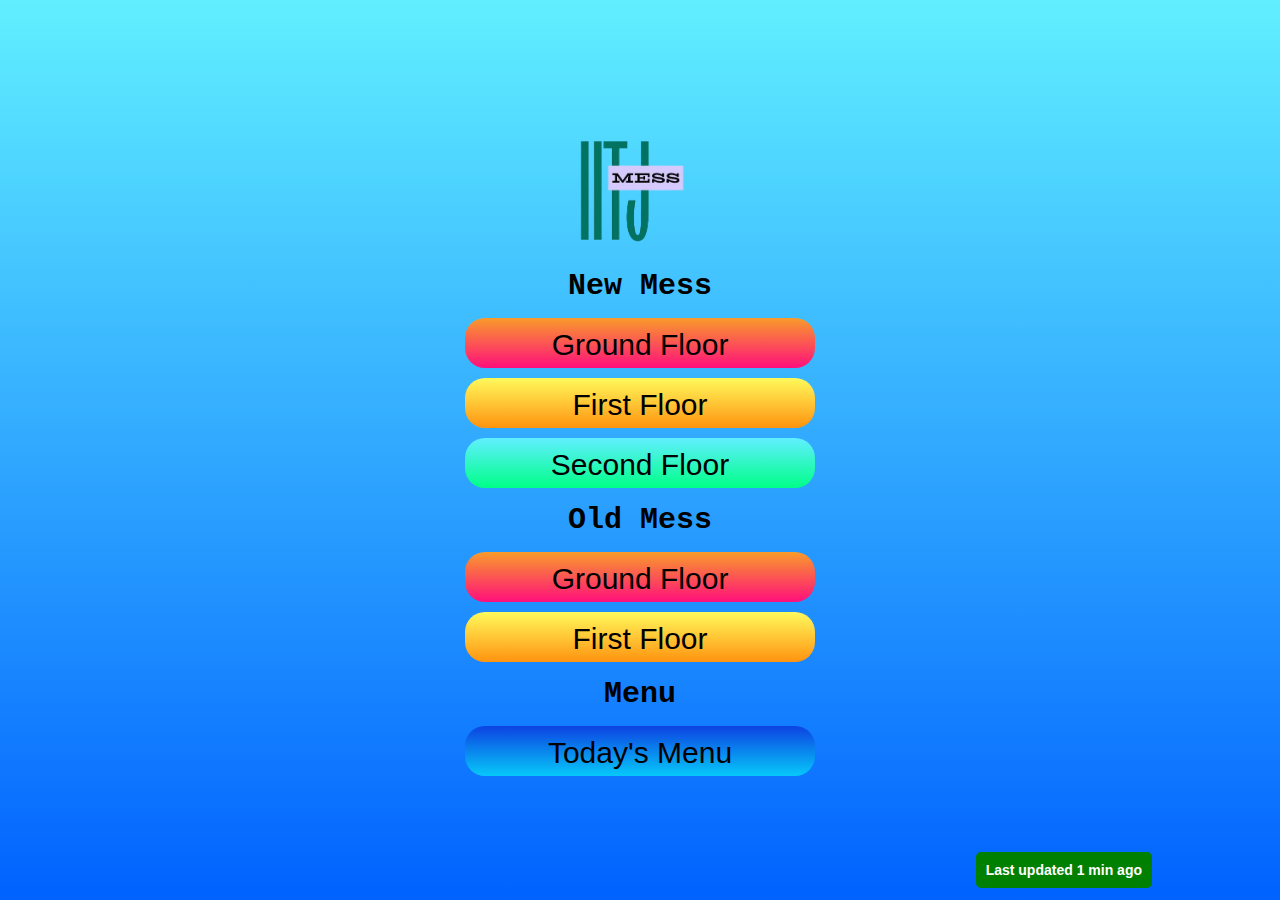
<file: index.html>
<!DOCTYPE html>
<html lang="en">
<head>
    <meta charset="UTF-8">
    <meta name="viewport" content="width=device-width, initial-scale=1.0">
    <title>IITJ Menu</title>
    <link rel="stylesheet" href="style.css">
    <link rel="icon" href="removebg.png" type="image/icon type">
</head>
<body>
<div class="container">
    <div class="logo"></div>
    <div class="texts">New Mess</div>
    <div class="floors1">
        <button class="newfloor0"><span>Ground Floor</span></button>
        <button class="newfloor1"><span>First Floor</span></button>
        <button class="newfloor2"><span>Second Floor</span></button>
    </div>
    
    <div class="texts">Old Mess</div>
    <div class="floors2">
        <button class="oldfloor0"><span>Ground Floor</span></button>
        <button class="oldfloor1"><span>First Floor</span></button>
    </div>

    <div class="texts">Menu</div>
 
    <button class="menu" onclick="location.href='menu.html';"><span>Today's Menu</span></button>
</div>
<div class="footer">
    <div class="last-updated">
        Last updated 1 min ago
    </div>
</div>
<script src="script.js"></script>
</body>
</html>
</file>
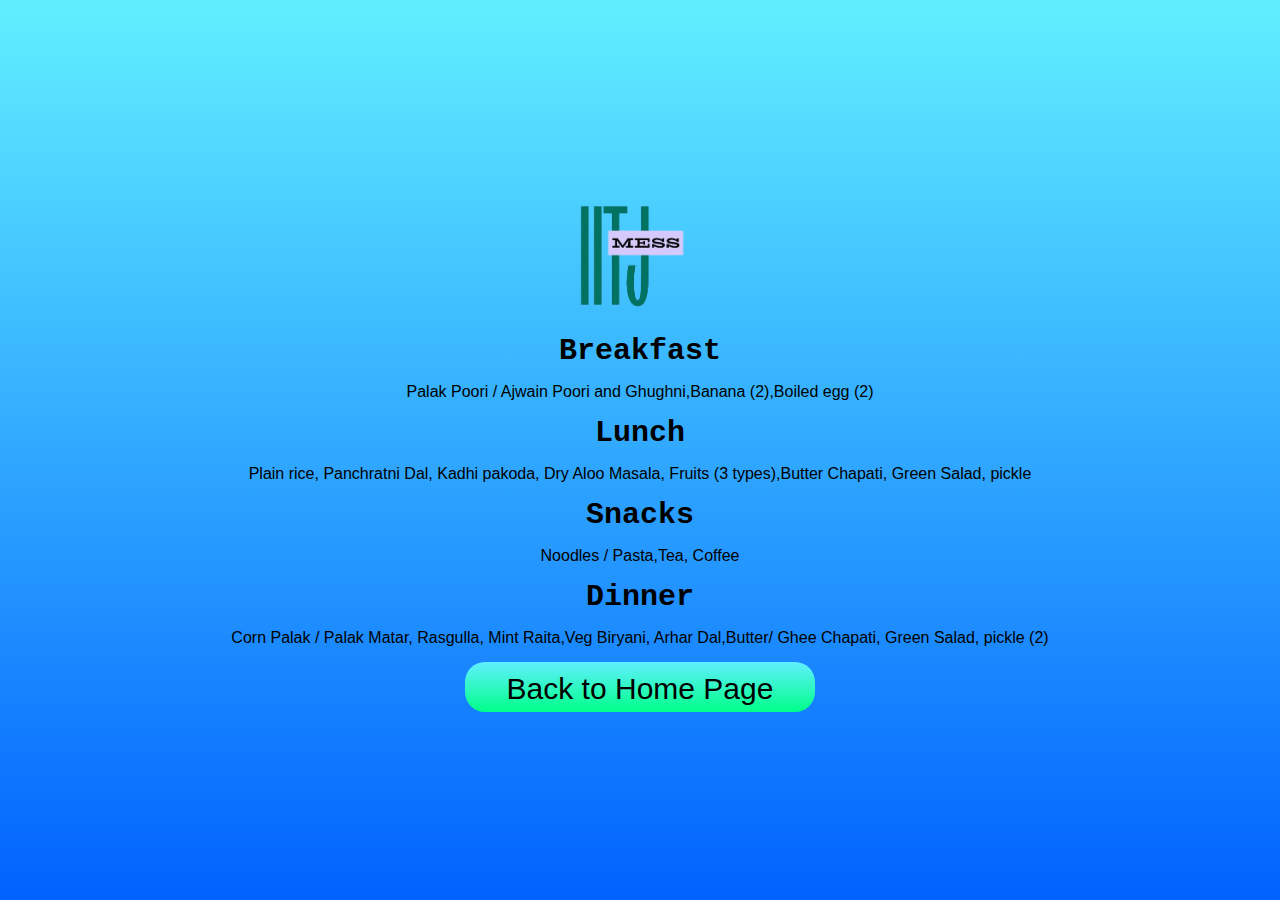
<file: menu.html>
<!DOCTYPE html>
<html lang="en">
<head>
    <meta charset="UTF-8">
    <meta name="viewport" content="width=device-width, initial-scale=1.0">
    <title>IITJ Menu</title>
    <link rel="stylesheet" href="style.css">
    <link rel="icon" href="removebg.png" type="image/icon type">
</head>
<body>
    <div class="container">
    <div class="logo"></div>
    <div class="texts">Breakfast</div>
    <div class="text2">Palak Poori / Ajwain Poori and Ghughni,Banana (2),Boiled egg (2)</div>
    <div class="texts">Lunch </div>
    <div class="text2">Plain rice, Panchratni Dal, Kadhi pakoda, Dry Aloo Masala, Fruits (3 types),Butter Chapati, Green Salad, pickle</div>
    <div class="texts">Snacks</div>
    <div class="text2">Noodles / Pasta,Tea, Coffee</div>
    <div class="texts">Dinner</div>
    <div class="text2">Corn Palak / Palak Matar, Rasgulla, Mint Raita,Veg Biryani, Arhar Dal,Butter/ Ghee Chapati, Green Salad, pickle (2)</div>
    <button class="menu1" onclick="location.href='index.html';"><span>Back to Home Page</span></button>
    </div>
</body>
</html>
</file>
<file: style.css>
* {
    margin: 0;
    padding: 0;
    font-family: Arial, Helvetica, sans-serif;
    box-sizing: border-box;
}

body {
    background: linear-gradient(90deg, hsla(217, 100%, 50%, 1) 0%, hsla(186, 100%, 69%, 1) 100%);
    background: -moz-linear-gradient(90deg, hsla(217, 100%, 50%, 1) 0%, hsla(186, 100%, 69%, 1) 100%);
    background: -webkit-linear-gradient(90deg, hsla(217, 100%, 50%, 1) 0%, hsla(186, 100%, 69%, 1) 100%);
    filter: progid: DXImageTransform.Microsoft.gradient(startColorstr="#0061FF", endColorstr="#60EFFF", GradientType=1);
}

.newmess {
    font-size: 30px;
    width: calc(100%-100px);
    height: 500px;
    display: flex;
    justify-content: center;
    align-items: center;
}

.container {
    display: flex;
    flex-direction: column;
    gap: 15px;
    justify-content: center;
    align-items: center;
    height: 100vh;
}

.texts {
    font-family: 'Courier New', Courier, monospace;
    font-size: 30px;
    font-weight: 700;
}

.texts2 {
    font-family: Impact, Haettenschweiler, 'Arial Narrow Bold', sans-serif;
    font-size: 20px;
    font-weight: 700;
}

.newfloor2 {
    background: linear-gradient(90deg, hsla(152, 100%, 50%, 1) 0%, hsla(186, 100%, 69%, 1) 100%);
    background: -moz-linear-gradient(90deg, hsla(152, 100%, 50%, 1) 0%, hsla(186, 100%, 69%, 1) 100%);
    background: -webkit-linear-gradient(90deg, hsla(152, 100%, 50%, 1) 0%, hsla(186, 100%, 69%, 1) 100%);
    filter: progid: DXImageTransform.Microsoft.gradient(startColorstr="#00FF87", endColorstr="#60EFFF", GradientType=1);
    font-size: 30px;
    font-family: 'Trebuchet MS', 'Lucida Sans Unicode', 'Lucida Grande', 'Lucida Sans', Arial, sans-serif;
    border-radius: 20px;
    width: 350px;
    height: 50px;
}

.newfloor0, .oldfloor0 {
    background: linear-gradient(90deg, hsla(333, 100%, 53%, 1) 0%, hsla(33, 94%, 57%, 1) 100%);
    background: -moz-linear-gradient(90deg, hsla(333, 100%, 53%, 1) 0%, hsla(33, 94%, 57%, 1) 100%);
    background: -webkit-linear-gradient(90deg, hsla(333, 100%, 53%, 1) 0%, hsla(33, 94%, 57%, 1) 100%);
    filter: progid: DXImageTransform.Microsoft.gradient(startColorstr="#FF0F7B", endColorstr="#F89B29", GradientType=1);
    font-size: 30px;
    font-family: 'Trebuchet MS', 'Lucida Sans Unicode', 'Lucida Grande', 'Lucida Sans', Arial, sans-serif;
    border-radius: 20px;
    width: 350px;
    height: 50px;
}

.newfloor1, .oldfloor1 {
    font-size: 30px;
    font-family: 'Trebuchet MS', 'Lucida Sans Unicode', 'Lucida Grande', 'Lucida Sans', Arial, sans-serif;
    border-radius: 20px;
    width: 350px;
    height: 50px;
    background: linear-gradient(90deg, hsla(33, 100%, 53%, 1) 0%, hsla(58, 100%, 68%, 1) 100%);
    background: -moz-linear-gradient(90deg, hsla(33, 100%, 53%, 1) 0%, hsla(58, 100%, 68%, 1) 100%);
    background: -webkit-linear-gradient(90deg, hsla(33, 100%, 53%, 1) 0%, hsla(58, 100%, 68%, 1) 100%);
    filter: progid: DXImageTransform.Microsoft.gradient(startColorstr="#FF930F", endColorstr="#FFF95B", GradientType=1);
}

.menu {
    font-size: 30px;
    font-family: 'Trebuchet MS', 'Lucida Sans Unicode', 'Lucida Grande', 'Lucida Sans', Arial, sans-serif;
    border-radius: 20px;
    width: 350px;
    height: 50px;
    background: linear-gradient(90deg, hsla(192, 95%, 50%, 1) 0%, hsla(225, 89%, 47%, 1) 100%);
    background: -moz-linear-gradient(90deg, hsla(192, 95%, 50%, 1) 0%, hsla(225, 89%, 47%, 1) 100%);
    background: -webkit-linear-gradient(90deg, hsla(192, 95%, 50%, 1) 0%, hsla(225, 89%, 47%, 1) 100%);
    filter: progid: DXImageTransform.Microsoft.gradient(startColorstr="#07C8F9", endColorstr="#0D41E1", GradientType=1);
}
.menu1{
    font-size: 30px;
    font-family: 'Trebuchet MS', 'Lucida Sans Unicode', 'Lucida Grande', 'Lucida Sans', Arial, sans-serif;
    border-radius: 20px;
    width: 350px;
    height: 50px;
    background: linear-gradient(90deg, hsla(152, 100%, 50%, 1) 0%, hsla(186, 100%, 69%, 1) 100%);
    background: -moz-linear-gradient(90deg, hsla(152, 100%, 50%, 1) 0%, hsla(186, 100%, 69%, 1) 100%);
    background: -webkit-linear-gradient(90deg, hsla(152, 100%, 50%, 1) 0%, hsla(186, 100%, 69%, 1) 100%);
    filter: progid: DXImageTransform.Microsoft.gradient(startColorstr="#07C8F9", endColorstr="#0D41E1", GradientType=1);
}

.floors1, .floors2 {
    display: flex;
    flex-direction: column;
    gap: 10px;
    justify-content: center;
    align-items: center;
}

.logo {
    background-size: contain;
    background-repeat: no-repeat;
    width: 150px;
    height: 130px;
    cursor: pointer;
    background-image: url("removebg.png");
}

.footer {
    display: flex;
    align-items: center;
    justify-content: right;
    position: fixed;
    bottom: 0;
    width: 100%;
    height: 22px;
    font-family: monospace;
    font-size: 15px;
    font-weight: 700;
}

.last-updated {
    background-color: green; 
    color: white; 
    padding: 10px; 
    border-radius: 5px; 
    font-size: 14px;
    display: inline-block;
    margin-right: 10%;
    margin-bottom: 3%;
}


button {
    position: relative;
    font-size: 18px;
    padding: 10px 20px;
    border: none;
    border-radius: 10px;
    background-color: lightgray;
    cursor: pointer;
    font-family: Arial, sans-serif;
    text-align: center;
    overflow: hidden; 
    transition: background-color 0.3s ease-in-out, color 0.3s ease-in-out;
}
</file>
